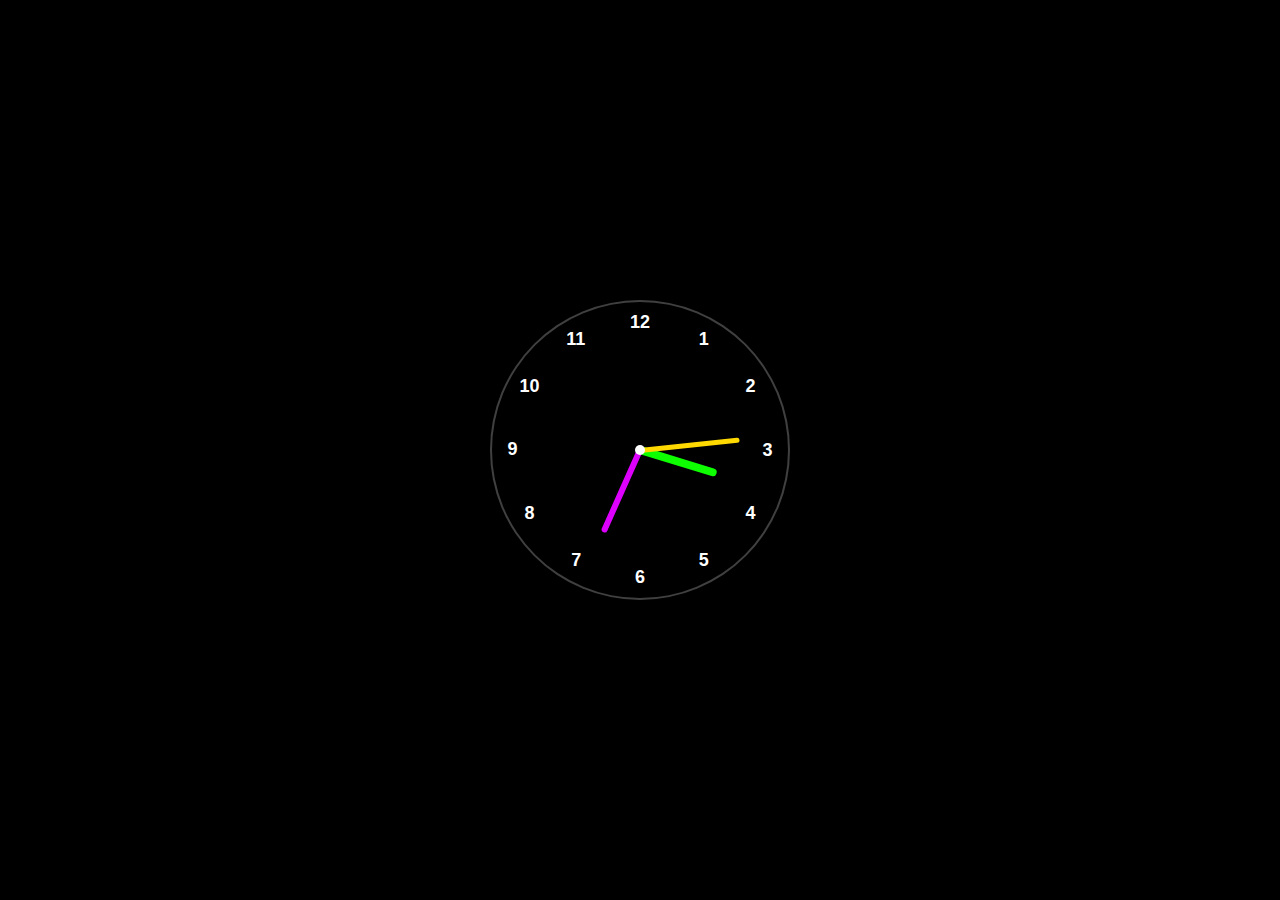
<file: Analog Clock/index.html>
<!DOCTYPE html>
<html lang="en">
  <head>
    <meta charset="UTF-8" />
    <meta name="viewport" content="width=device-width, initial-scale=1.0" />
    <title>Analog Clock</title>
    <link rel="stylesheet" href="./custom.css" />
  </head>

  <body>
    <div class="container">
      <div class="clock">
        <div style="--clr: #0dff00; --h: 80px; --w: 8px" class="hand" id="hour">
          <i></i>
        </div>
        <div style="--clr: #dd00ff; --h: 90px; --w: 6px" class="hand" id="min">
          <i></i>
        </div>
        <div style="--clr: #ffd900; --h: 100px; --w: 5px" class="hand" id="sec">
          <i></i>
        </div>

        <span style="--i: 1"><b>1</b></span>
        <span style="--i: 2"><b>2</b></span>
        <span style="--i: 3"><b>3</b></span>
        <span style="--i: 4"><b>4</b></span>
        <span style="--i: 5"><b>5</b></span>
        <span style="--i: 6"><b>6</b></span>
        <span style="--i: 7"><b>7</b></span>
        <span style="--i: 8"><b>8</b></span>
        <span style="--i: 9"><b>9</b></span>
        <span style="--i: 10"><b>10</b></span>
        <span style="--i: 11"><b>11</b></span>
        <span style="--i: 12"><b>12</b></span>
      </div>
    </div>
    <script src="./clock.js"></script>
  </body>
</html>
</file>
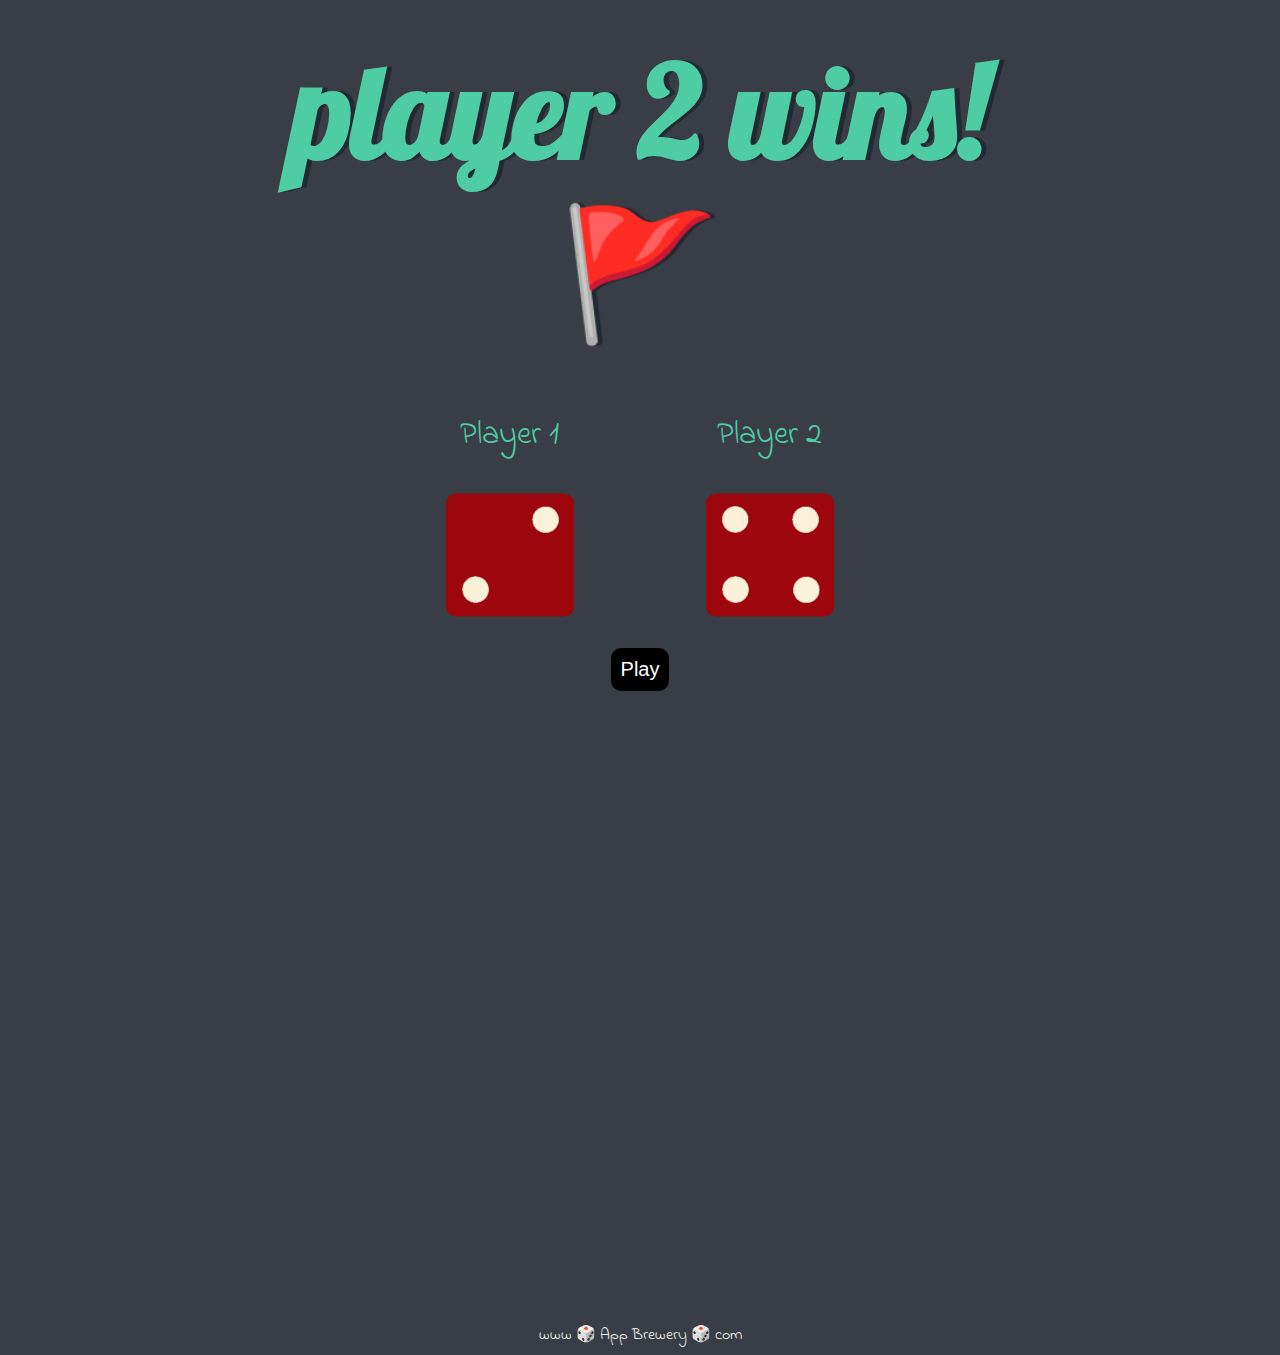
<file: DiceGame/index.html>
<!DOCTYPE html>
<html lang="en" dir="ltr">
  <head>
    <meta charset="utf-8" />
    <title>Dicee</title>
    <link rel="stylesheet" href="./styles.css" />
    <link
      href="https://fonts.googleapis.com/css?family=Indie+Flower|Lobster"
      rel="stylesheet"
    />
  </head>

  <body>
    <div class="container">
      <h1 class="result">Refresh Me</h1>
      <div class="dice">
        <p>Player 1</p>
        <img class="img1" src="./dice6.png" />
      </div>

      <div class="dice">
        <p>Player 2</p>
        <img class="img2" src="./dice6.png" />
      </div>
    </div>
    <div style="display: flex; justify-content: center; margin: 25px">
      <button
        onclick="window. location. reload()"
        style="
          padding: 10px;
          font-size: 20px;
          background-color: black;
          color: white;
          border: none;
          border-radius: 10px;
        "
      >
        Play
      </button>
    </div>
    <script src="./index.js"></script>
  </body>

  <footer>www 🎲 App Brewery 🎲 com</footer>
</html>
</file>
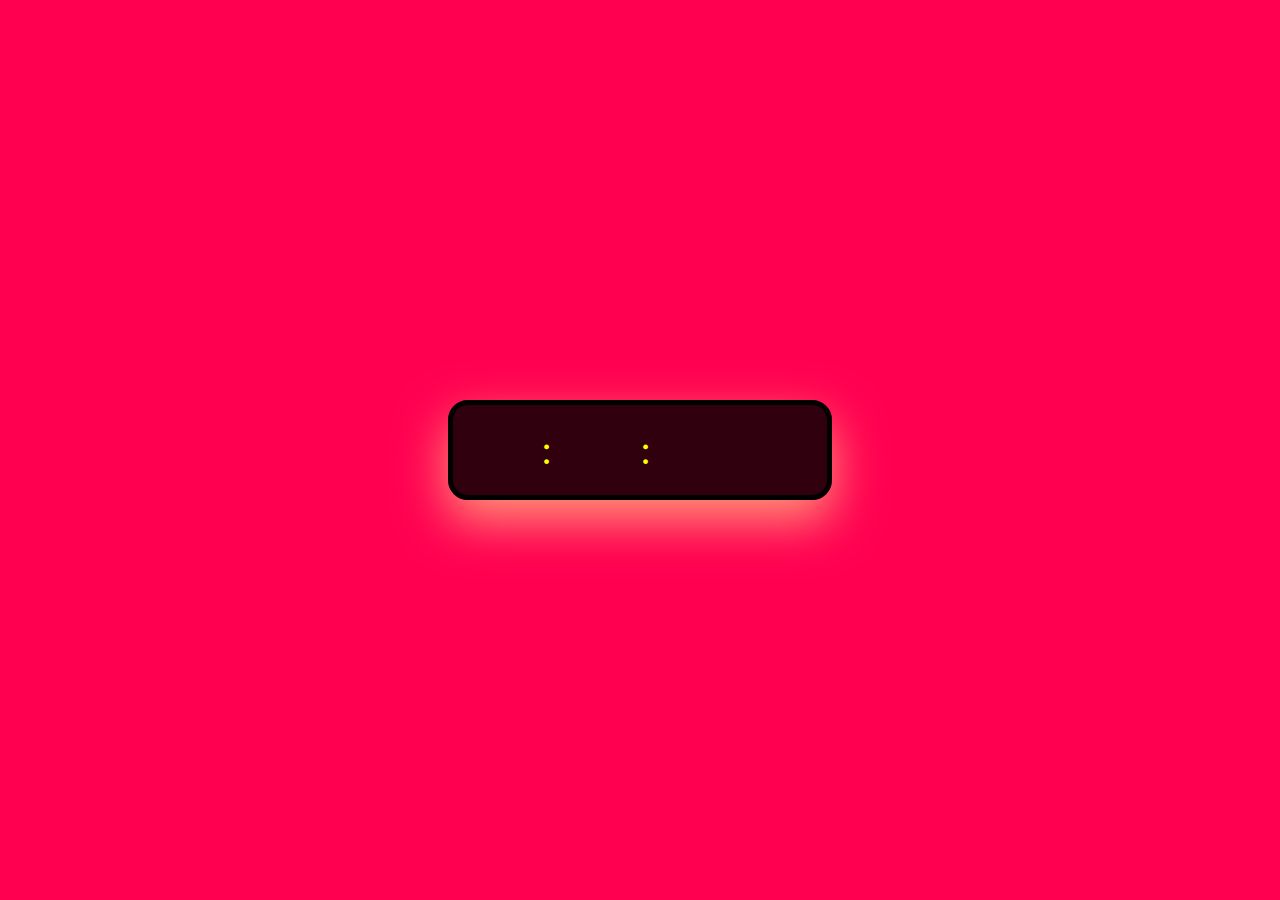
<file: Digital Clock/index.html>
<!DOCTYPE html>
<html lang="en">
  <head>
    <meta charset="UTF-8" />
    <meta name="viewport" content="width=device-width, initial-scale=1.0" />
    <title>Clock</title>
    <style>
      * {
        padding: 0;
        margin: 0;
        box-sizing: border-box;
      }
      .container {
        width: 100%;
        height: 100vh;
        text-align: center;
        display: flex;
        justify-content: center;
        align-items: center;
        background-color: rgb(255, 0, 81);
      }
      .clock {
        box-shadow: 0px 20px 50px rgba(255, 253, 146, 0.6);
        border: 5px solid black;
        width: 30%;
        height: 100px;
        display: flex;
        justify-content: center;
        border-radius: 20px;
        background-color: rgba(0, 0, 0, 0.811);
      }
      .hrs,
      .mins,
      .secs,
      .AmPm {
        width: 25%;
        border: none;
        border-radius: 40px;
        color: white;
        display: flex;
        justify-content: center;
        align-items: center;
        font-size: 45px;
      }

      .AmPm {
        color: rgb(255, 238, 0);
      }

      .clock span {
        width: max-content;
        color: white;
        display: flex;
        justify-content: center;
        align-items: center;
        font-size: 40px;
      }
    </style>
  </head>
  <body>
    <div class="container">
      <div class="clock">
        <div class="hrs"></div>
        <span style="color: yellow">:</span>
        <div class="mins"></div>
        <span style="color: yellow">:</span>
        <div class="secs"></div>
        <div class="AmPm"></div>
      </div>
    </div>
    <script>
      setInterval(function time() {
        const timeBox = new Date();

        timeString = timeBox.toLocaleTimeString();
        console.log(timeString);
        let hours = timeBox.getHours();
        let minutes = timeBox.getMinutes();
        let seconds = timeBox.getSeconds();

        var hour = document.querySelector(".hrs");
        var minute = document.querySelector(".mins");
        var second = document.querySelector(".secs");
        var ampm = document.querySelector(".AmPm");

        if (hours > 12) {
          hours -= 12;
          ampm.innerText = "PM";
        } else {
          ampm.innerText = "AM";
        }
        if (hours < 10) {
          hours = "0" + hours;
        }
        if (minutes < 10) {
          minutes = "0" + minutes;
        }
        if (seconds < 10) {
          seconds = "0" + seconds;
        }

        hour.innerText = hours;
        minute.innerText = minutes;
        second.innerText = seconds;
      }, 1000);
    </script>
  </body>
</html>
</file>
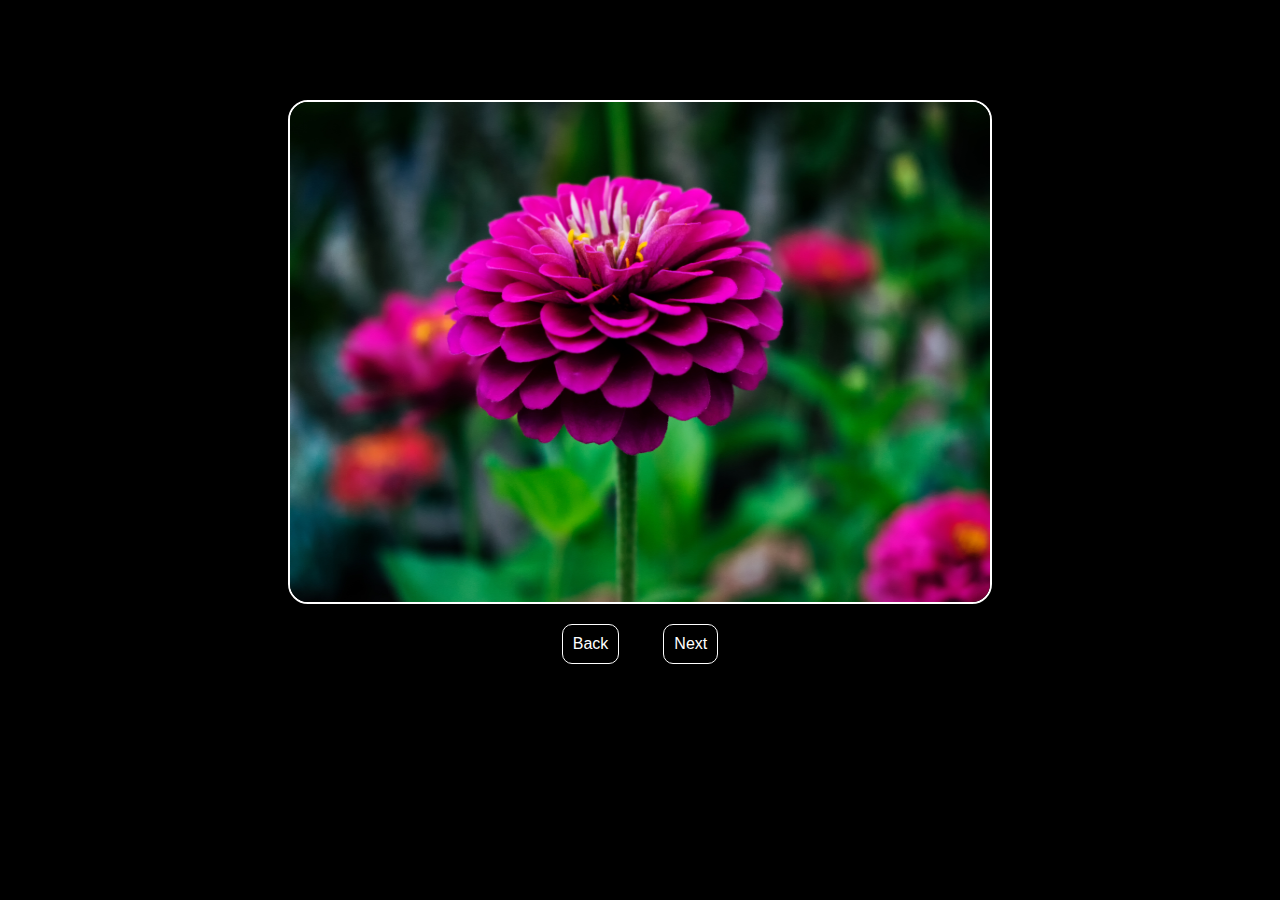
<file: Image Slider/index.html>
<!DOCTYPE html>
<html lang="en">
  <head>
    <meta charset="UTF-8" />
    <meta name="viewport" content="width=device-width, initial-scale=1.0" />
    <title>Image Slider</title>
    <link rel="stylesheet" href="./style.css" />
  </head>
  <body style="background-color: black">
    <div class="container">
      <img src="./img1.jpg" alt="" width="700px" height="500px" />
      <img src="./img2.jpg" alt="" width="700px" height="500px" />
      <img src="./img3.jpeg" alt="" width="700px" height="500px" />
      <img src="./img4.jpg" alt="" width="700px" height="500px" />
      <img src="./img5.jpeg" alt="" width="700px" height="500px" />
      <img src="./img1.jpg" alt="" width="700px" height="500px" />
      <img src="./img2.jpg" alt="" width="700px" height="500px" />
      <img src="./img3.jpeg" alt="" width="700px" height="500px" />
      <img src="./img5.jpeg" alt="" width="700px" height="500px" />
      <img src="./img4.jpg" alt="" width="700px" height="500px" />
    </div>
    <div class="btnCont">
      <button class="back" onclick="backward()">Back</button>
      <button class="next" onclick="forward()">Next</button>
    </div>
    <script src="./main.js"></script>
  </body>
</html>
</file>
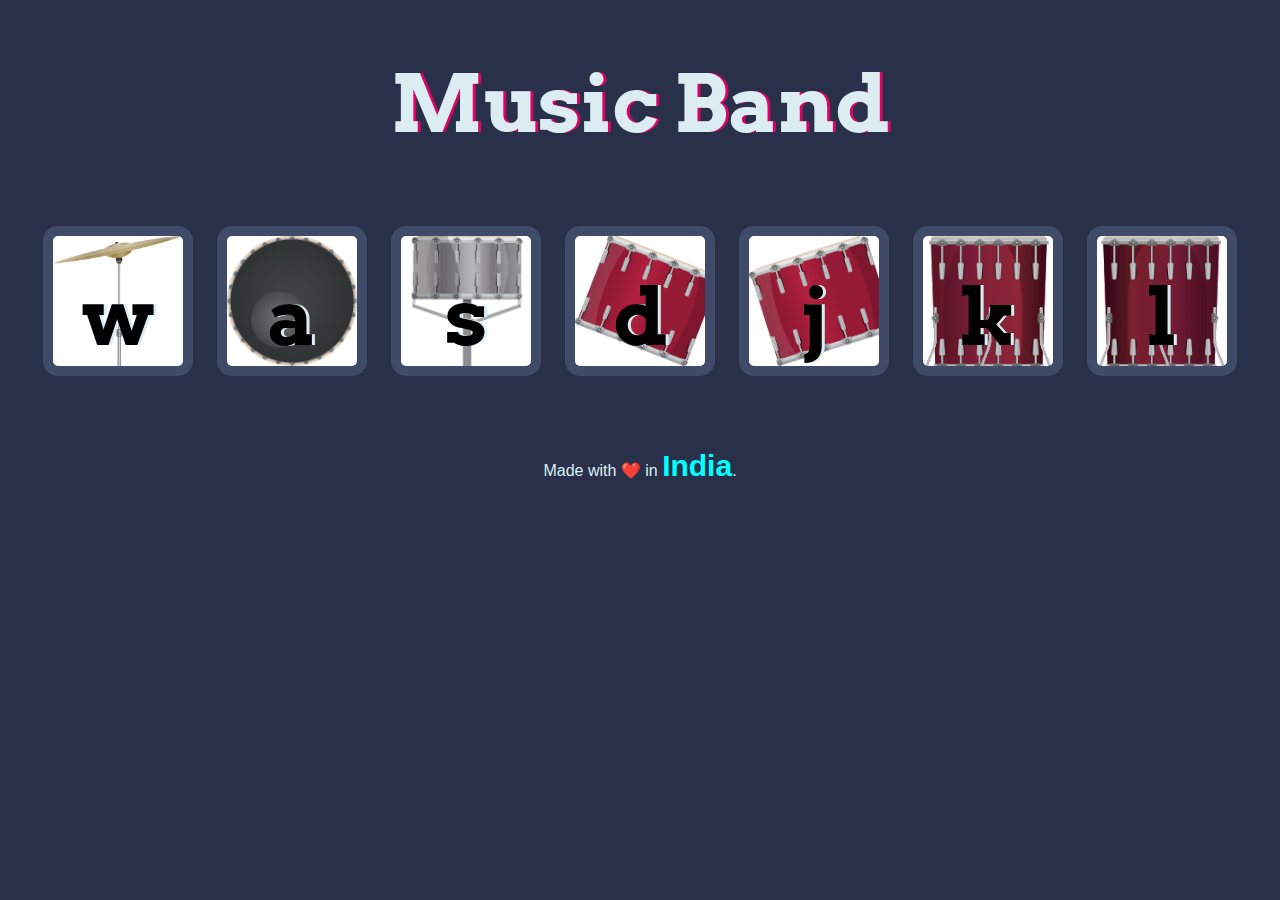
<file: Music Band/index.html>
<!DOCTYPE html>
<html lang="en" dir="ltr">
  <head>
    <meta charset="utf-8" />
    <title>Drum Kit</title>
    <link
      href="https://fonts.googleapis.com/css?family=Arvo"
      rel="stylesheet"
    />
    <link rel="stylesheet" href="./styles.css" />
  </head>

  <body>
    <h1 id="title">Music Band</h1>
    <div class="set">
      <button class="w drum">w</button>
      <button class="a drum">a</button>
      <button class="s drum">s</button>
      <button class="d drum">d</button>
      <button class="j drum">j</button>
      <button class="k drum">k</button>
      <button class="l drum">l</button>
    </div>

    <script src="./index.js"></script>

    <footer>
      Made with ❤️ in
      <span style="font-weight: bold; font-size: 30px; color: aqua">India</span
      >.
    </footer>
  </body>
</html>
</file>
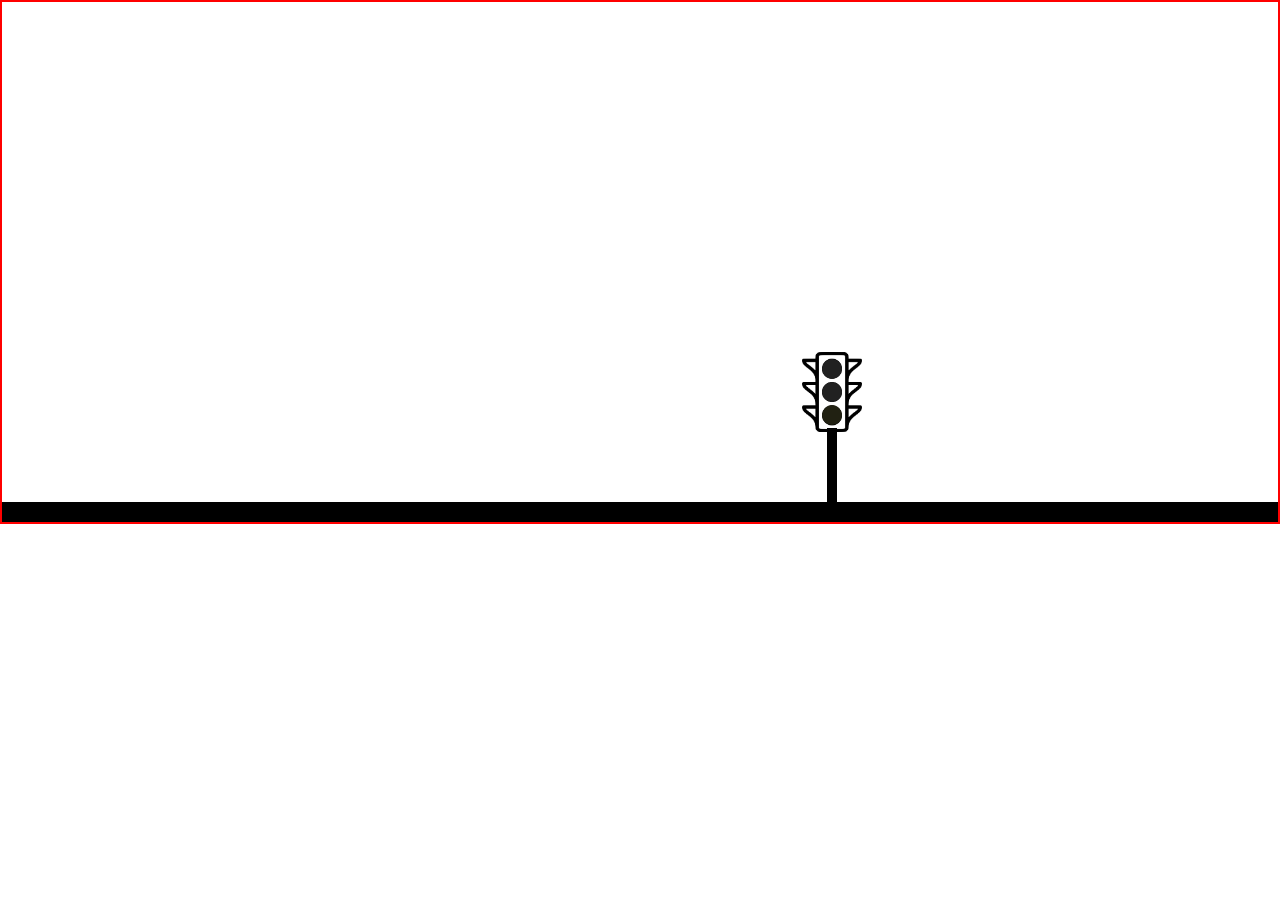
<file: TrafficLightControl/index.html>
<!DOCTYPE html>
<html lang="en">
  <head>
    <meta charset="UTF-8" />
    <meta name="viewport" content="width=device-width, initial-scale=1.0" />
    <title>Taffic Light Control Animation</title>
    <link rel="stylesheet" href="./custom.css" />
  </head>
  <body>
    <div class="container">
      <!-- Road and Sticks -->

      <div class="stick"></div>
      <div class="road"></div>

      <!-- Cars  -->

      <div class="car car1">
        <img src="./car.png" alt="car 1" width="100" />
      </div>
      <div class="car car2">
        <img src="./car.png" alt="car 2" width="100" />
      </div>

      <!-- Light and signals  -->

      <div class="light">
        <img src="./traffic light.png" alt="trafic light" width="60px" />
      </div>
      <div class="red"></div>
      <div class="yellow"></div>
      <div class="green"></div>
    </div>
  </body>
</html>
</file>
<file: Analog Clock/custom.css>
* {
  margin: 0px;
  padding: 0px;
  box-sizing: border-box;
  font-family: sans-serif;
}
body {
  display: flex;
  justify-content: center;
  align-items: center;
  min-height: 100vh;
  background-color: black;
  color: #fff;
}

.container {
  position: relative;
}

.clock {
  width: 300px;
  height: 300px;
  background-color: rgba(0, 0, 0, 0.3);
  border: 2px solid rgba(255, 255, 255, 0.25);
  border-radius: 50%;
  box-shadow: 0 0 30px rgba(0, 0, 0, 0.8);
  display: flex;
  justify-content: center;
  align-items: center;
  background-size: contain;
}

.clock::before {
  content: "";
  position: absolute;
  width: 10px;
  height: 10px;
  border-radius: 50%;
  background-color: #fff;
  z-index: 5;
}

.clock span {
  position: absolute;
  transform: rotate(calc(30deg * var(--i)));
  inset: 12px;
  text-align: center;
}

.clock span b {
  display: inline-block;
  transform: rotate(calc(-30deg * var(--i)));
  font-size: 18px;
}

.hand {
  position: absolute;
  display: flex;
  justify-content: center;
  align-items: flex-end;
}

.hand i {
  position: absolute;
  background-color: var(--clr);
  width: var(--w);
  height: var(--h);
  border-radius: 8px;
}
</file>
<file: DiceGame/styles.css>
.container {
  width: 70%;
  margin: auto;
  text-align: center;
}

.dice {
  text-align: center;
  display: inline-block;
}

body {
  background-color: #393e46;
}

h1 {
  margin: 30px;
  font-family: "Lobster", cursive;
  text-shadow: 5px 0 #232931;
  font-size: 8rem;
  color: #4ecca3;
}

p {
  font-size: 2rem;
  color: #4ecca3;
  font-family: "Indie Flower", cursive;
}

img {
  width: 50%;
}

footer {
  margin-top: 50%;
  color: #eeeeee;
  text-align: center;
  font-family: "Indie Flower", cursive;
}
</file>
<file: Image Slider/style.css>
* {
  padding: 0;
  margin: 0;
}

.container {
  margin: 100px auto 0;
  width: 700px;
  height: 500px;
  display: flex;
  /* gap: 2px;   */
  border: 2px solid white;
  border-radius: 20px;
  overflow: hidden;
  margin-bottom: 20px;
}

.container:hover {
  border: 5px solid yellow;
}

.container img {
  transition: 0.5s;
}

.btnCont {
  width: 200px;
  margin: 5px auto;
  text-align: center;
}

.btnCont button {
  font-size: 16px;
  padding: 5px;
  margin-inline: 20px;
  border: 1px solid white;
  background: #000;
  color: white;
  padding: 10px;
  border-radius: 10px;
}

.btnCont button:hover {
  color: yellow;
  border: 1px solid yellow;
}
</file>
<file: Music Band/styles.css>
body {
  text-align: center;
  background-color: #283149;
}

h1 {
  font-size: 5rem;
  color: #dbedf3;
  font-family: "Arvo", cursive;
  text-shadow: 3px 0 #da0463;
}

footer {
  color: #dbedf3;
  font-family: sans-serif;
}

.w {
  background-image: url(./images/crash.png);
  background-size: cover;
}

.a {
  background-image: url(./images/kick.png);
  background-size: cover;
}

.s {
  background-image: url(./images/snare.png);
  background-size: cover;
}

.d {
  background-image: url(./images/tom1.png);
  background-size: cover;
}

.j {
  background-image: url(./images/tom2.png);
  background-size: cover;
}

.k {
  background-image: url(./images/tom3.png);
  background-size: cover;
}

.l {
  background-image: url(./images/tom4.png);
  background-size: cover;
}

.set {
  margin: 5% auto;
  background-size: cover;
}

/* 
.pressed {
  box-shadow: 0 3px 4px 0 #dbedf3;
  opacity: 0.5;
} */

.red {
  color: red;
}

.drum {
  outline: none;
  border: 10px solid #404b69;
  font-size: 5rem;
  font-family: "Arvo", cursive;
  line-height: 2;
  font-weight: 900;
  color: #000000;
  text-shadow: 3px 0 #dbedf3;
  border-radius: 15px;
  display: inline-block;
  width: 150px;
  height: 150px;
  text-align: center;
  margin: 10px;
  background-color: white;
}
</file>
<file: TrafficLightControl/custom.css>
* {
  box-sizing: border-box;
  margin: 0;
  padding: 0;
}

.container {
  width: 100%;
  /* height: 100vh; */
  position: relative;
  border: 2px solid red;
  overflow: hidden;
}

.road {
  width: 100%;
  height: 5px;
  border: 10px solid #000;
  background-color: #000;
  margin-top: 500px;
}

.stick {
  width: 10px;
  height: 90px;
  background-color: #000;
  position: absolute;
  top: 426px;
  left: 825px;
}

.car {
  width: 200px;
  height: 100px;
  position: absolute;
}

.car1 {
  /* positioning of the car 1 */
  top: 430px;
  left: -110px;
  animation: car1 20s infinite;
}

@keyframes car1 {
  0% {
    left: -110px;
  }
  30% {
    left: 600px;
  }
  60% {
    left: 600px;
  }
  90% {
    left: 1550px;
  }
  100% {
    left: 1600px;
  }
}

.car2 {
  /* positioning of the car 2 */
  top: 430px;
  left: -110px;
  animation: car2 20s infinite;
}

@keyframes car2 {
  0% {
    left: -110px;
  }
  40% {
    left: 480px;
  }
  60% {
    left: 480px;
  }
  100% {
    left: 1550px;
  }
}

.light {
  width: 70px;
  position: absolute;
  top: 350px;
  left: 800px;
}

.red {
  width: 20px;
  height: 20px;
  background-color: #212121;
  border-radius: 50%;
  position: absolute;
  top: 357px;
  left: 820px;
  box-shadow: none;
  animation: redlight 20s infinite;
}

@keyframes redlight {
  0% {
    background-color: #212121;
    box-shadow: none;
  }
  26.80% {
    background-color: #212121;
    box-shadow: none;
  }
  27% {
    background-color: red;
    box-shadow: 0 0 15px 2px red;
  }
  58% {
    background-color: red;
    box-shadow: 0 0 15px 2px red;
  }
  59% {
    background-color: #212121;
    box-shadow: none;
  }
  100% {
    background-color: #212121;
    box-shadow: none;
  }
}

.yellow {
  width: 20px;
  height: 20px;
  background-color: #212121;
  border-radius: 50%;
  position: absolute;
  top: 380px;
  left: 820px;
  box-shadow: none;
  animation: yellowlight 20s infinite;
}

@keyframes yellowlight {
  0% {
    background-color: #212121;
    box-shadow: none;
  }
  14.50% {
    background-color: #212121;
    box-shadow: none;
  }
  15% {
    background-color: yellow;
    box-shadow: 0 0 15px 5px yellow;
  }
  26.75% {
    background-color: yellow;
    box-shadow: 0 0 15px 5px yellow;
  }
  26.80% {
    background-color: #212121;
    box-shadow: none;
  }
  100% {
    background-color: #212121;
    box-shadow: none;
  }
}

.green {
  width: 20px;
  height: 20px;
  background-color: #212112;
  border-radius: 50%;
  position: absolute;
  top: 403px;
  left: 820px;
  box-shadow: none;
  animation: greenlight 20s infinite;
}

@keyframes greenlight {
  0% {
    background-color: #212121;
    box-shadow: none;
  }
  58% {
    background-color: #212121;
    box-shadow: none;
  }
  59% {
    background-color: green;
    box-shadow: 0 0 15px 5px green;
  }

  100% {
    background-color: green;
    box-shadow: 0 0 15px 5px green;
  }
}
</file>
